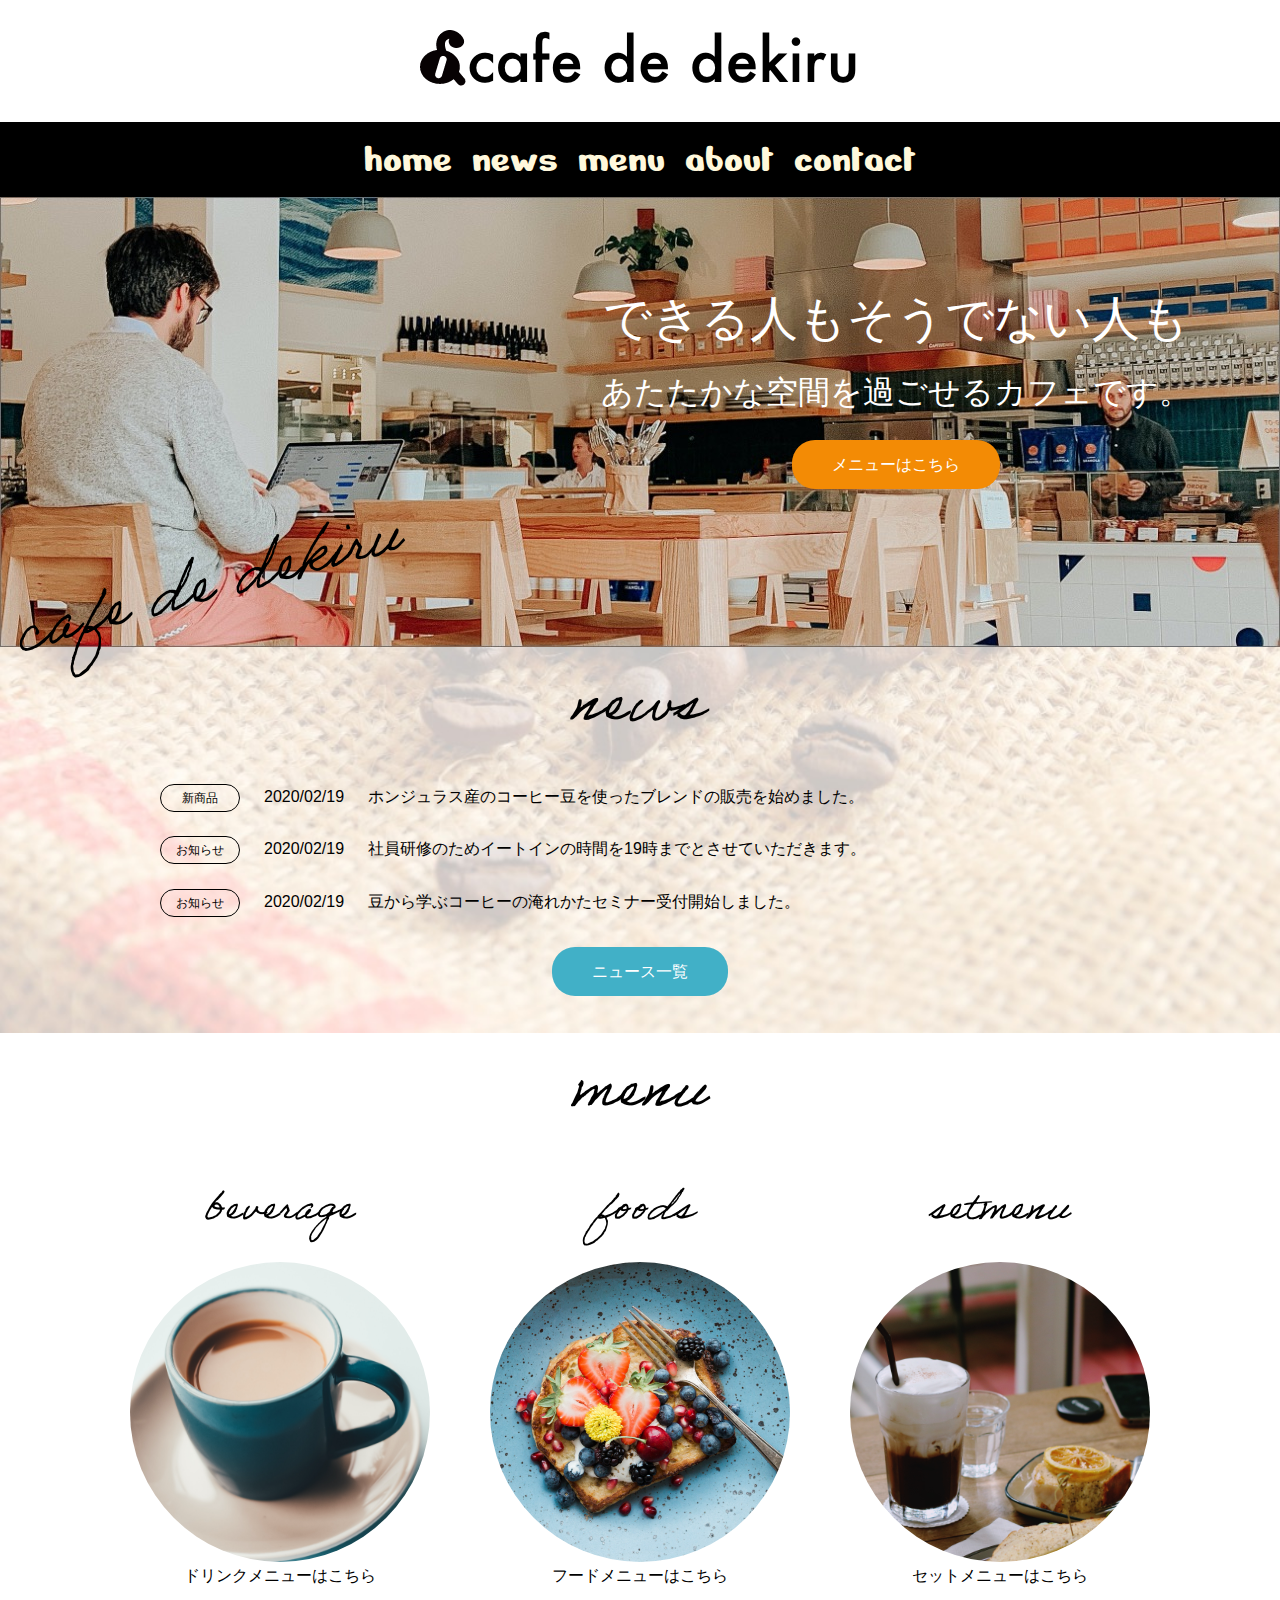
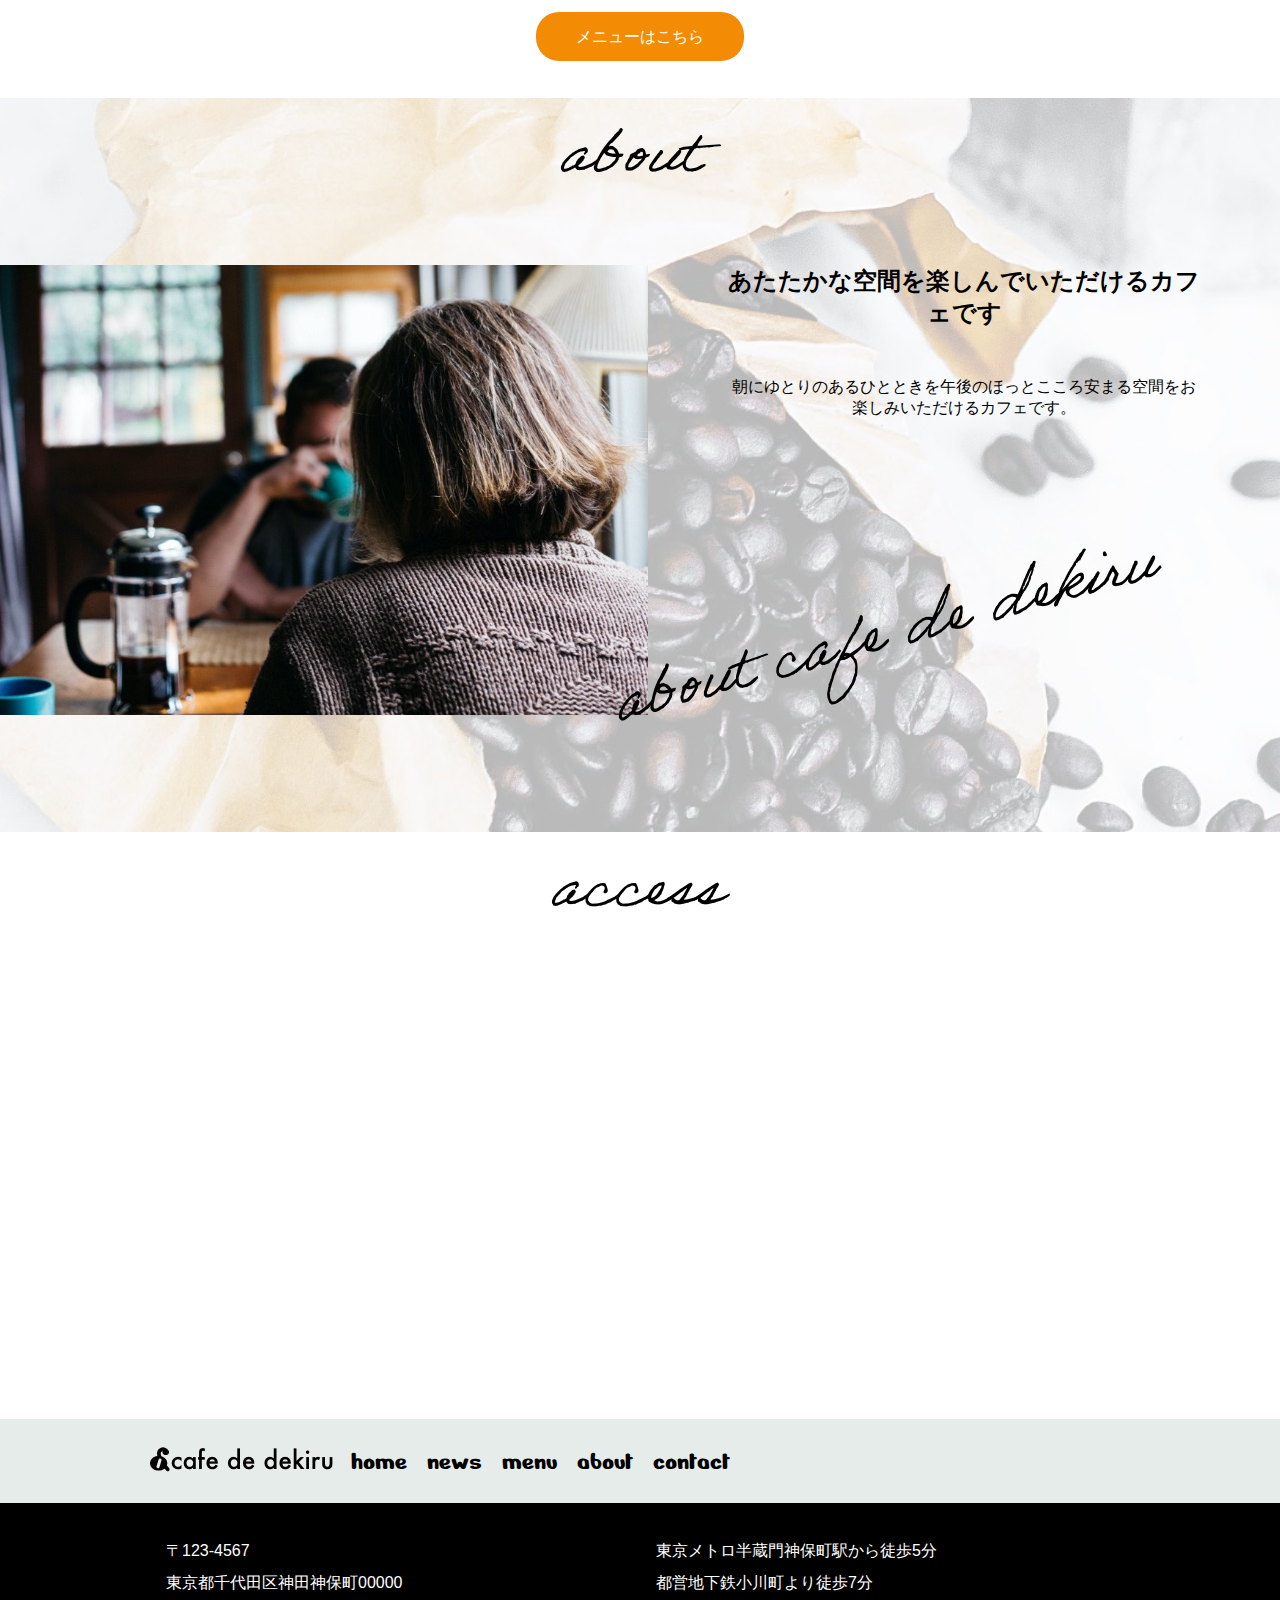
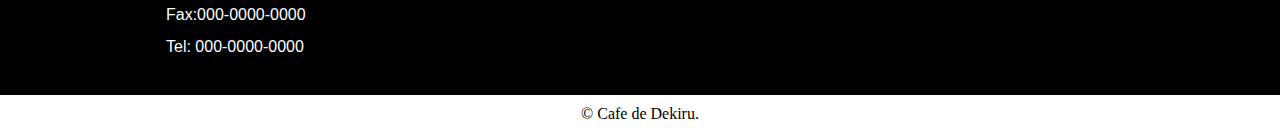
<file: index.html>
<!DOCTYPE html>
<html lang="en">
<head>
    <meta charset="UTF-8">
    <meta name="viewport" content="width=device-width, initial-scale=1.0">
    <link rel="preconnect" href="https://fonts.gstatic.com">
    <link href="https://fonts.googleapis.com/css2?family=Kosugi&family=Nerko+One&display=swap" rel="stylesheet">
    <link rel="stylesheet" href="./css/ress.css">
    <link rel="stylesheet" href="./css/style.css">
    <link rel="stylesheet" href="https://cdnjs.cloudflare.com/ajax/libs/font-awesome/5.15.1/css/all.min.css" integrity="sha512-+4zCK9k+qNFUR5X+cKL9EIR+ZOhtIloNl9GIKS57V1MyNsYpYcUrUeQc9vNfzsWfV28IaLL3i96P9sdNyeRssA==" crossorigin="anonymous" />
    <title>Cafe De dekiru</title>
</head>
<body>
    <header>
        <div class="head-logo">
            <p>
                <a href="./index.html"><img src="./images/logo.png" alt=""></a>
            </p>
        </div>
        <nav class="menubar-nav">
            <ul>
                <li><a href="./index.html">home</a></li>
                <li><a href="./news.html">news</a></li>
                <li><a href="./menu.html">menu</a></li>
                <li><a href="./about.html">about</a></li>
                <li><a href="./contact.html">contact</a></li>
            </ul>
        </nav>
        <!-- -----menuBar for Mobile------------------ -->
        <nav class="menubar-mobile">
            <a href="./index.html"><i style="color: cornsilk;" class="fas fa-home"></i></a> 
            <h1 style="color: cornsilk;">Wellcome</h1>
            <label for="btn-input" class="bar-btn"><i style="color: cornsilk;" class="fas fa-bars"></i></label>
            <input hidden type="checkbox" class="button-input" id="btn-input">
            <label for="btn-input" class="nav-overlay"></label>
            <ul class="clgt">
                <li><a href="./index.html">home</a></li>
                <li><a href="./news.html">news</a></li>
                <li><a href="./menu.html">menu</a></li>
                <li><a href="./about.html">about</a></li>
                <li><a href="./contact.html">contact</a></li>    
            </ul>
        </nav>
    </header>
    <main>
        <div class="top-key">
            <div class="top-key-wrapper">
                <div class="top-key-handwriting">
                    <h2> <img src="./images/top-key-store-name.png" alt=""> </h2>
                </div>
                <div class="top-key-text">
                    <h2>できる人もそうでない人も</h2>
                    <p>あたたかな空間を過ごせるカフェです。</p>
                    <a href="./menu.html" class="menu-button">メニューはこちら</a>
                </div>
            </div>
        </div>
        <section class="news">
            <h2> <img src="./images/news.png" alt=""> </h2>
            <dl>
                <dt>新商品</dt>
                <dd><span>2020/02/19</span>ホンジュラス産のコーヒー豆を使ったブレンドの販売を始めました。</dd>
                <dt>お知らせ</dt>
                <dd><span>2020/02/19</span>社員研修のためイートインの時間を19時までとさせていただきます。</dd>
                <dt>お知らせ</dt>
                <dd><span>2020/02/19</span>豆から学ぶコーヒーの淹れかたセミナー受付開始しました。</dd>
            </dl>
            <a href="./news.html">ニュース一覧</a>
        </section>
        <section class="menu">
            <h2> <img src="./images/menu.png" alt=""> </h2>
            <div class="menu-wrapper">
                <div class="menu-item">
                    <h3> <img src="./images/top-menu-beverage.png" alt=""> </h3>
                    <p> <img src="./images/top-fig01.png" alt=""> </p>
                    <p> <a href="./menu.html">ドリンクメニューはこちら</a> </p>
                </div>
                <div class="menu-item">
                    <h3> <img src="./images/top-menu-foods.png" alt=""> </h3>
                    <p> <img src="./images/top-fig02.png" alt=""> </p>
                    <p> <a href="./menu.html">フードメニューはこちら</a> </p>
                </div>
                <div class="menu-item">
                    <h3> <img src="./images/top-menu-setmenu.png" alt=""> </h3>
                    <p> <img src="./images/top-fig03.png" alt=""> </p>
                    <p> <a href="./menu.html">セットメニューはこちら</a> </p>
                </div>
            </div>
            <a class="menu-button" href="./menu.html">メニューはこちら</a>
        </section>
        <section class="about">
            <h2> <img src="./images/about.png" alt=""> </h2>
            <div class="about-wrapper">
                <div class="about-img"> <img src="./images/top-about-fig01.jpg" alt=""> </div>
                <div class="about-text">
                    <h3>あたたかな空間を楽しんでいただけるカフェです</h3>
                    <p>朝にゆとりのあるひとときを午後のほっとこころ安まる空間をお楽しみいただけるカフェです。</p>
                    <p> <img src="./images/about cafe de dekiru.png" alt=""> </p>
                </div>
            </div>
        </section>
        <section class="access">
            <h2> <img src="./images/access.png" alt=""> </h2>
            <iframe src="https://www.google.com/maps/embed?pb=!1m18!1m12!1m3!1d3240.2445859921004!2d139.76098894983073!3d35.6955983366961!2m3!1f0!2f0!3f0!3m2!1i1024!2i768!4f13.1!3m3!1m2!1s0x60188c1a9af62211%3A0xbf878afb99e3c712!2z6ae_5Y-w6Zu75a2Q5oOF5aCx77yG44OT44K444ON44K55bCC6ZaA5a2m5qCh!5e0!3m2!1sja!2sjp!4v1605685957938!5m2!1sja!2sjp" width="600" height="450" frameborder="0" style="border:0;" allowfullscreen="" aria-hidden="false" tabindex="0"></iframe>
        </section>
    </main>
    <footer>
        <div class="footer-navbar-wrapper">
            <div class="footer-navbar wrapper">
                <p> <img src="./images/footer-logo.png" alt=""> </p>
                <ul>
                    <li><a href="./index.html">home</a></li>
                    <li><a href="./news.html">news</a></li>
                    <li><a href="./menu.html">menu</a></li>
                    <li><a href="./about.html">about</a></li>
                    <li><a href="./contact.html">contact</a></li>
                </ul>
            </div>
        </div>
        <div class="footer-container-wrapper">
            <div class="footer-container wrapper">
                <div class="footer-info">
                    <p>
                        〒123-4567 <br>
                        東京都千代田区神田神保町00000<br>
                        Fax:000-0000-0000 <br>
                        Tel: 000-0000-0000
                    </p>
                </div>
                <div class="footer-info">
                    <p>
                        東京メトロ半蔵門神保町駅から徒歩5分 <br>
                        都営地下鉄小川町より徒歩7分
                    </p>
                    <ul class="icon">
                        <li><a target="blank" href="https://github.com/huytoan150593/Cafe-de-dekiru"><i class="fab fa-adversal fa-2x"></i></a></li>
                        <li><a target="blank" href="https://github.com/huytoan150593/Cafe-de-dekiru"><i class="fab fa-reddit-alien fa-2x"></i></a></li>
                        <li><a target="blank" href="https://www.facebook.com/"><i class="fab fa-twitter fa-2x"></i></a></li>
                        <li><a target="blank" href="https://twitter.com/"><i class="fab fa-facebook-f fa-2x"></i></a></li>
                    </ul>
                </div>
            </div>
        </div>
    </footer>
    <div class="wrapper copyright">
        <p>© Cafe de Dekiru.</p>
    </div>
</body>
</html>
</file>
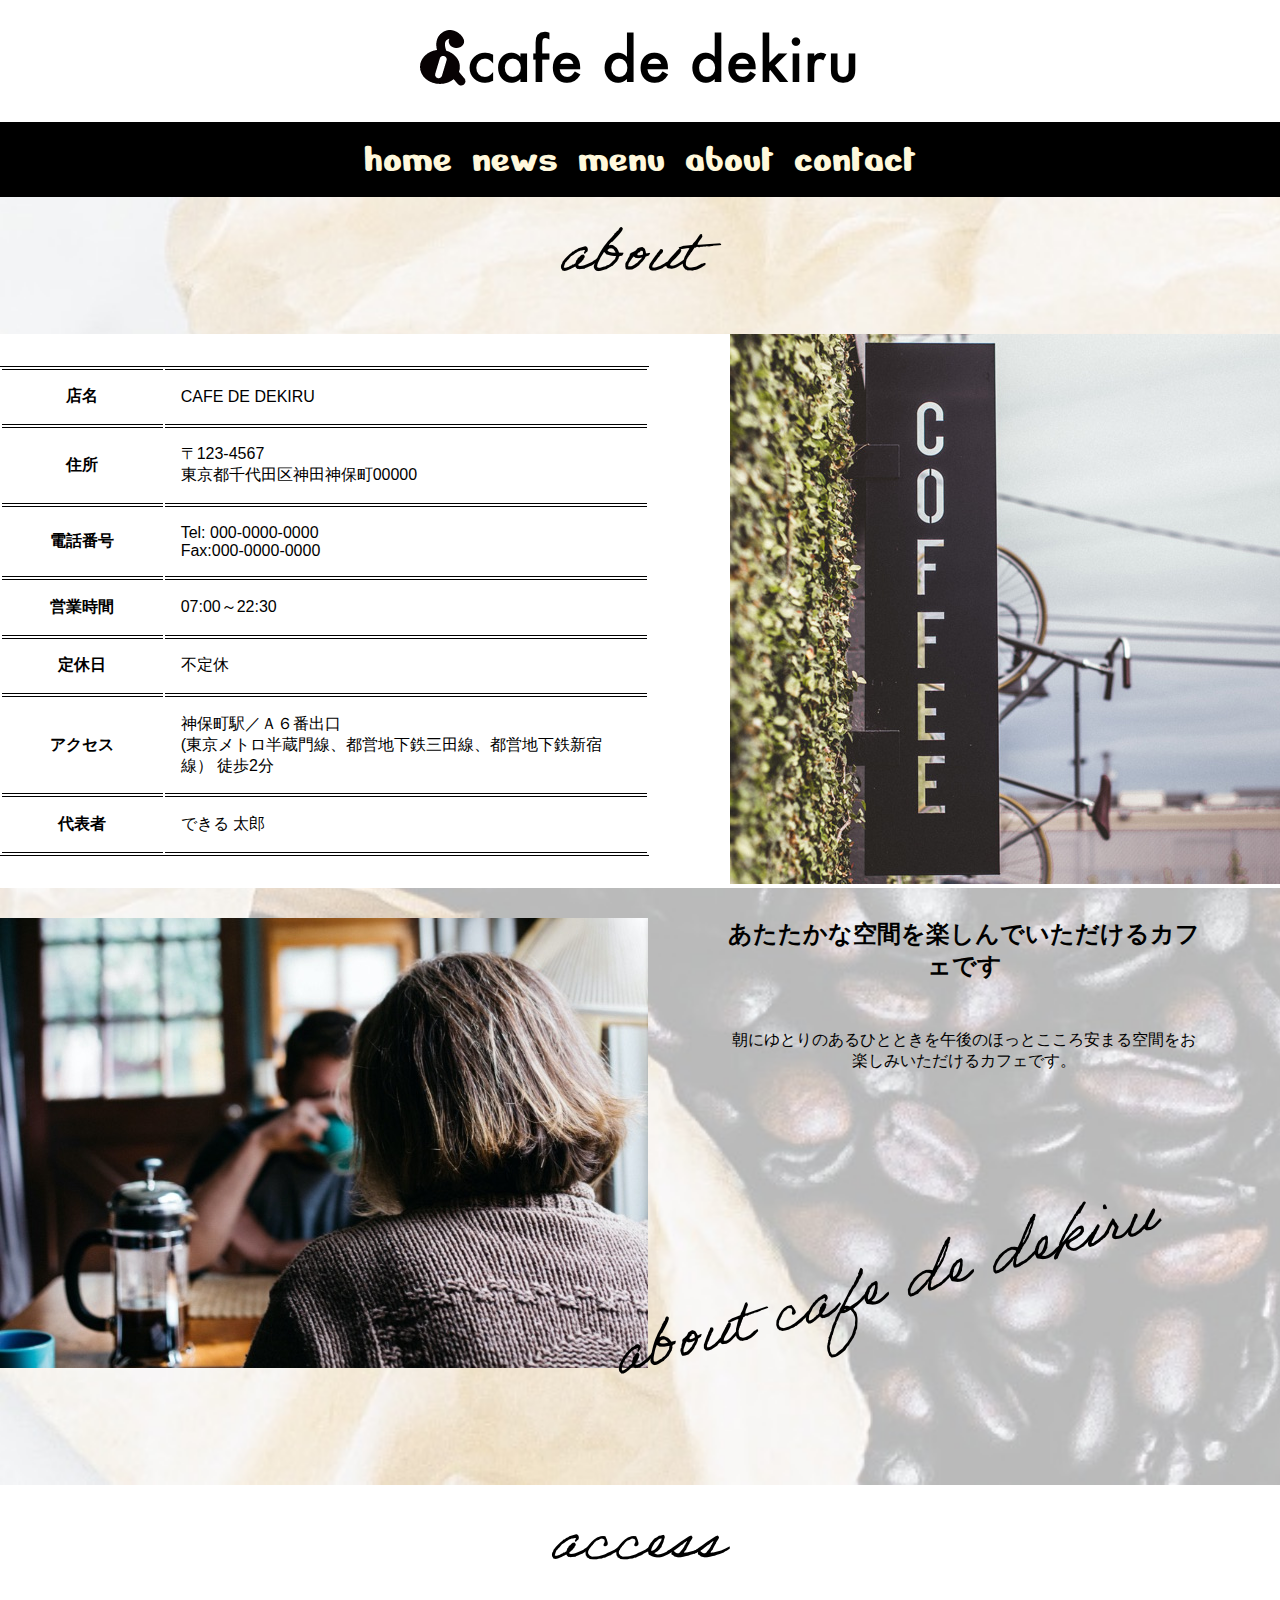
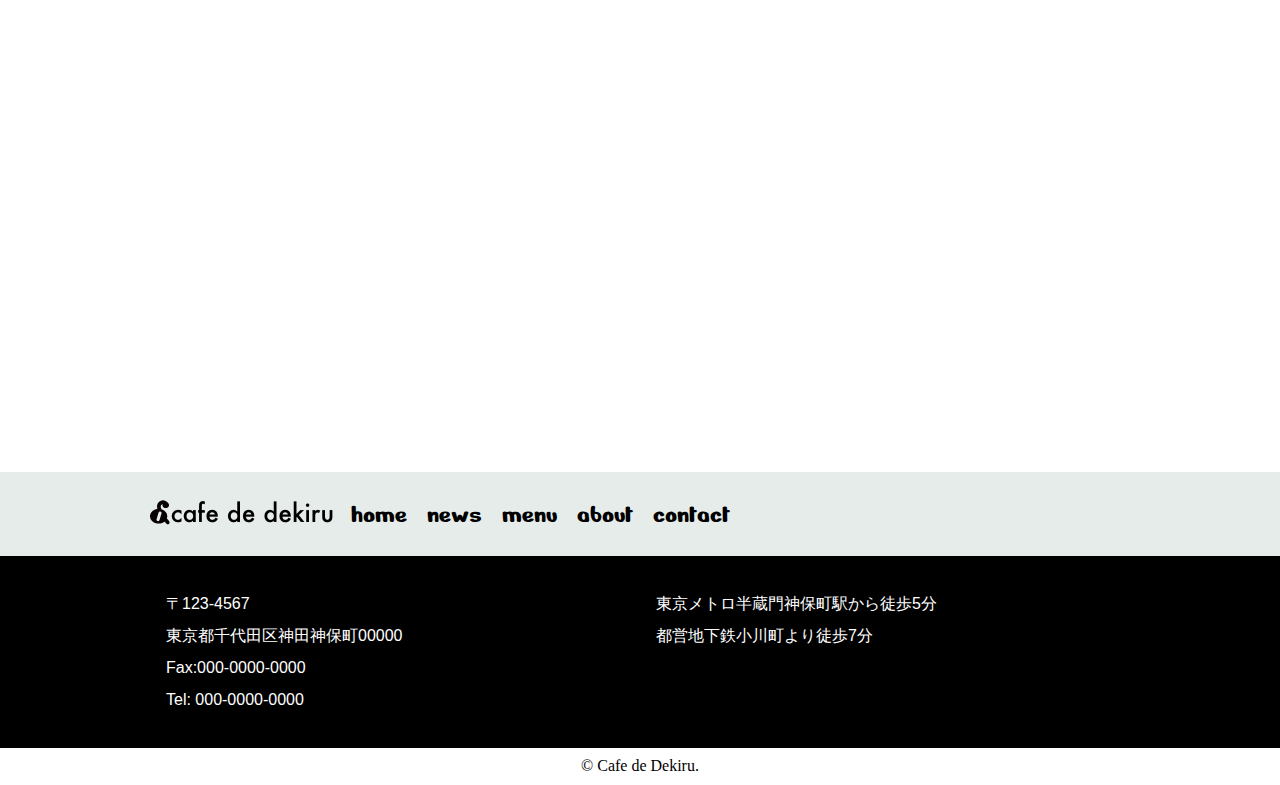
<file: about.html>
<!DOCTYPE html>
<html lang="en">
<head>
    <meta charset="UTF-8">
    <meta name="viewport" content="width=device-width, initial-scale=1.0">
    <link rel="preconnect" href="https://fonts.gstatic.com">
    <link href="https://fonts.googleapis.com/css2?family=Kosugi&family=Nerko+One&display=swap" rel="stylesheet">
    <link rel="stylesheet" href="./css/ress.css">
    <link rel="stylesheet" href="./css/style.css">
    <link rel="stylesheet" href="https://cdnjs.cloudflare.com/ajax/libs/font-awesome/5.15.1/css/all.min.css" integrity="sha512-+4zCK9k+qNFUR5X+cKL9EIR+ZOhtIloNl9GIKS57V1MyNsYpYcUrUeQc9vNfzsWfV28IaLL3i96P9sdNyeRssA==" crossorigin="anonymous" />
    <title>Cafe-de-about</title>
</head>
<body>
    <header>
        <div class="head-logo">
            <p>
                <a href="./index.html"><img src="./images/logo.png" alt=""></a>
            </p>
        </div>
        <nav class="menubar-nav">
            <ul>
                <li><a href="./index.html">home</a></li>
                <li><a href="./news.html">news</a></li>
                <li><a href="./menu.html">menu</a></li>
                <li><a href="./about.html">about</a></li>
                <li><a href="./contact.html">contact</a></li>
            </ul>
        </nav>
        <!-- -----menuBar for Mobile------------------ -->
        <nav class="menubar-mobile">
            <a href="./index.html"><i style="color: cornsilk;" class="fas fa-home"></i></a> 
            <h1 style="color: cornsilk;">Wellcome</h1>
            <label for="btn-input" class="bar-btn"><i style="color: cornsilk;" class="fas fa-bars"></i></label>
            <input hidden type="checkbox" class="button-input" id="btn-input">
            <label for="btn-input" class="nav-overlay"></label>
            <ul class="clgt">
                <li><a href="./index.html">home</a></li>
                <li><a href="./news.html">news</a></li>
                <li><a href="./menu.html">menu</a></li>
                <li><a href="./about.html">about</a></li>
                <li><a href="./contact.html">contact</a></li>    
            </ul>
        </nav>
    </header>
    <main>
        <section class="about">
            <h2> <img src="./images/about.png" alt=""> </h2>
            <div class="about-detail-wrapper">
                <table class="about-table">
                    <tbody>
                        <tr>
                            <th>店名</th>
                            <td>CAFE DE DEKIRU</td>
                        </tr>
                        <tr>
                            <th>住所</th>
                            <td>〒123-4567<br>東京都千代田区神田神保町00000</td>
                        </tr>
                        <tr>
                            <th>電話番号</th>
                            <td>Tel: 000-0000-0000<br>Fax:000-0000-0000</td>
                        </tr>
                        <tr>
                            <th>営業時間</th>
                            <td>07:00～22:30</td>
                        </tr>
                        <tr>
                            <th>定休日</th>
                            <td>不定休</td>
                        </tr>
                        <tr>
                            <th>アクセス</th>
                            <td>神保町駅／Ａ６番出口<br>(東京メトロ半蔵門線、都営地下鉄三田線、都営地下鉄新宿線） 徒歩2分</td>
                        </tr>
                        <tr>
                            <th>代表者</th>
                            <td>できる 太郎</td>
                        </tr>
                    </tbody>
                </table>
                <div class="about-img"> <img src="./images/about-fig.jpg" alt=""> </div>
            </div>
            <div class="about-wrapper">
                <div class="about-img"> <img src="./images/top-about-fig01.jpg" alt=""> </div>
                <div class="about-text">
                    <h3>あたたかな空間を楽しんでいただけるカフェです</h3>
                    <p>朝にゆとりのあるひとときを午後のほっとこころ安まる空間をお楽しみいただけるカフェです。</p>
                    <p> <img src="./images/about cafe de dekiru.png" alt=""> </p>
                </div>
            </div>
        </section>
        <section class="access">
            <h2> <img src="./images/access.png" alt=""> </h2>
            <iframe src="https://www.google.com/maps/embed?pb=!1m18!1m12!1m3!1d3240.2445859921004!2d139.76098894983073!3d35.6955983366961!2m3!1f0!2f0!3f0!3m2!1i1024!2i768!4f13.1!3m3!1m2!1s0x60188c1a9af62211%3A0xbf878afb99e3c712!2z6ae_5Y-w6Zu75a2Q5oOF5aCx77yG44OT44K444ON44K55bCC6ZaA5a2m5qCh!5e0!3m2!1sja!2sjp!4v1605685957938!5m2!1sja!2sjp" width="600" height="450" frameborder="0" style="border:0;" allowfullscreen="" aria-hidden="false" tabindex="0"></iframe>
        </section>
    </main>
    <footer>
        <div class="footer-navbar-wrapper">
            <div class="footer-navbar wrapper">
                <p> <img src="./images/footer-logo.png" alt=""> </p>
                <ul>
                    <li><a href="./index.html">home</a></li>
                    <li><a href="./news.html">news</a></li>
                    <li><a href="./menu.html">menu</a></li>
                    <li><a href="./about.html">about</a></li>
                    <li><a href="./contact.html">contact</a></li>
                </ul>
            </div>
        </div>
        <div class="footer-container-wrapper">
            <div class="footer-container wrapper">
                <div class="footer-info">
                    <p>
                        〒123-4567 <br>
                        東京都千代田区神田神保町00000<br>
                        Fax:000-0000-0000 <br>
                        Tel: 000-0000-0000
                    </p>
                </div>
                <div class="footer-info">
                    <p>
                        東京メトロ半蔵門神保町駅から徒歩5分 <br>
                        都営地下鉄小川町より徒歩7分
                    </p>
                    <ul class="icon">
                        <li><a target="blank" href="https://github.com/huytoan150593/Cafe-de-dekiru"><i class="fab fa-adversal fa-2x"></i></a></li>
                        <li><a target="blank" href="https://github.com/huytoan150593/Cafe-de-dekiru"><i class="fab fa-reddit-alien fa-2x"></i></a></li>
                        <li><a target="blank" href="https://www.facebook.com/"><i class="fab fa-twitter fa-2x"></i></a></li>
                        <li><a target="blank" href="https://twitter.com/"><i class="fab fa-facebook-f fa-2x"></i></a></li>
                    </ul>
                </div>
            </div>
        </div>
    </footer>
    <div class="wrapper copyright">
        <p>© Cafe de Dekiru.</p>
    </div>
</body>
</html>
</file>
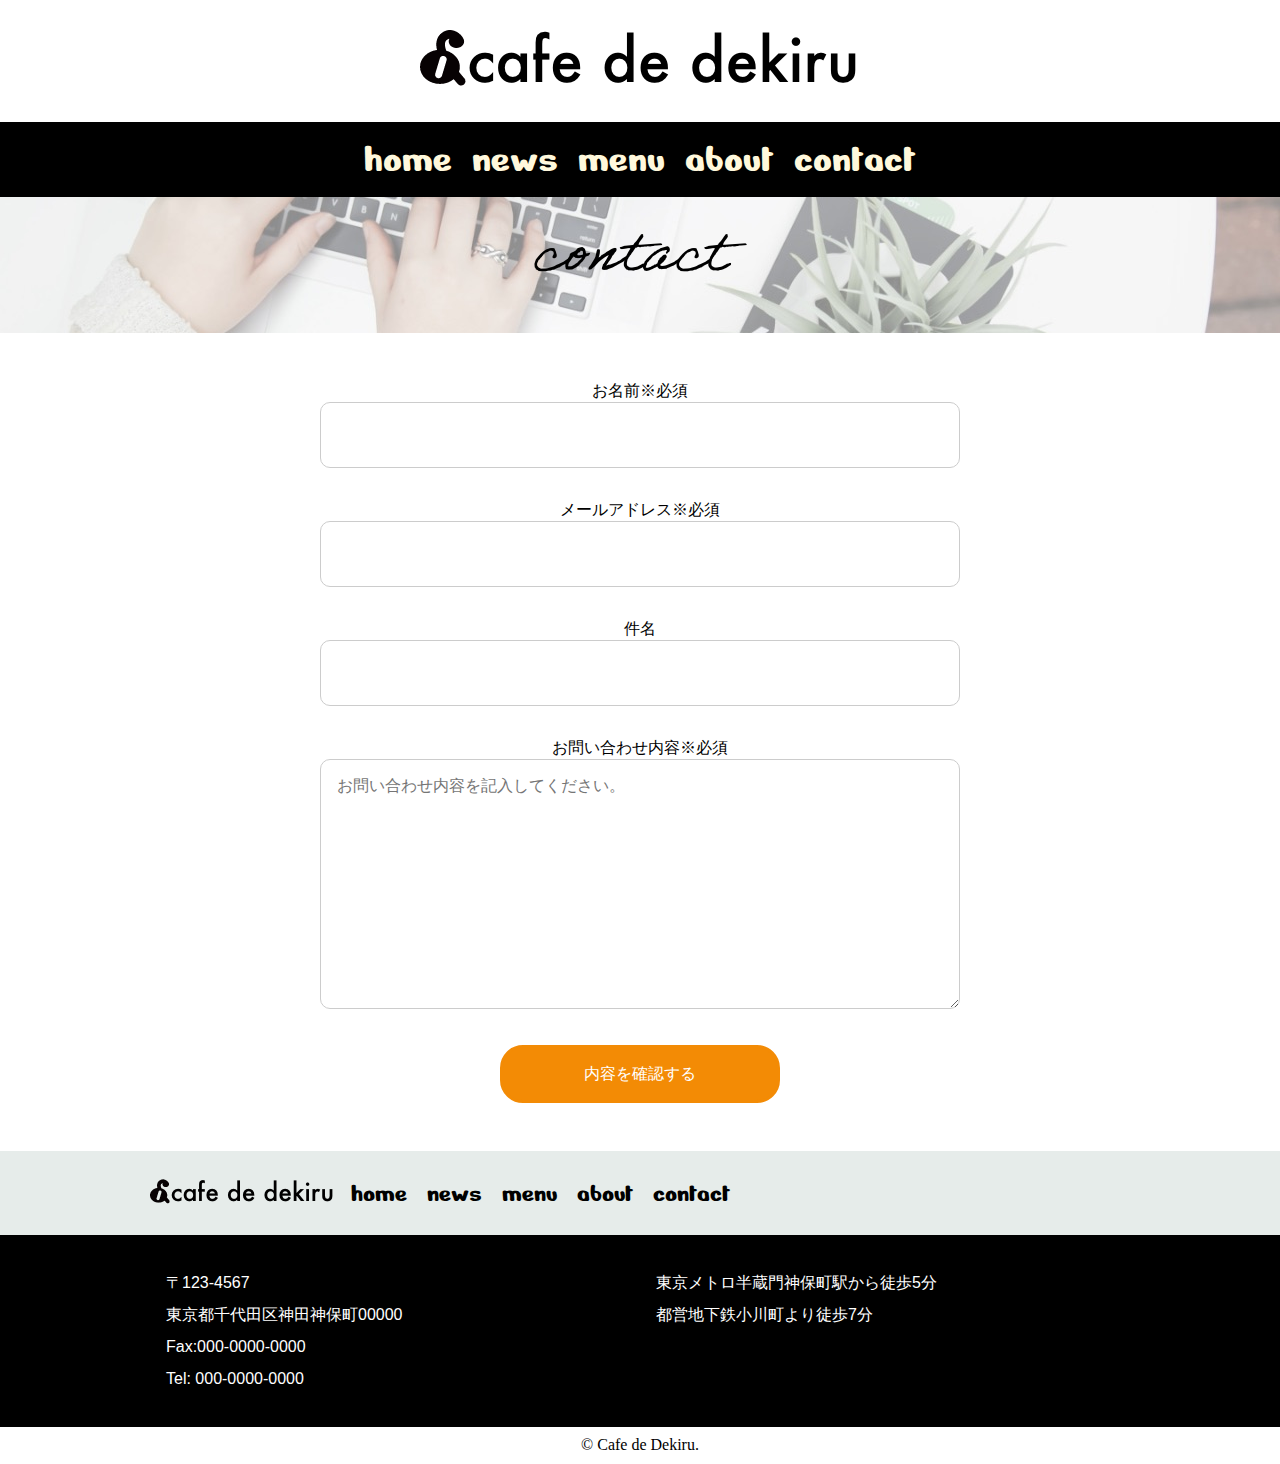
<file: contact.html>
<!DOCTYPE html>
<html lang="en">
<head>
    <meta charset="UTF-8">
    <meta name="viewport" content="width=device-width, initial-scale=1.0">
    <link rel="preconnect" href="https://fonts.gstatic.com">
    <link href="https://fonts.googleapis.com/css2?family=Kosugi&family=Nerko+One&display=swap" rel="stylesheet">
    <link rel="stylesheet" href="./css/ress.css">
    <link rel="stylesheet" href="./css/style.css">
    <link rel="stylesheet" href="https://cdnjs.cloudflare.com/ajax/libs/font-awesome/5.15.1/css/all.min.css" integrity="sha512-+4zCK9k+qNFUR5X+cKL9EIR+ZOhtIloNl9GIKS57V1MyNsYpYcUrUeQc9vNfzsWfV28IaLL3i96P9sdNyeRssA==" crossorigin="anonymous" />
    <title>Cafe-de-contact</title>
</head>
<body>
    <header>
        <div class="head-logo">
            <p>
                <a href="./index.html"><img src="./images/logo.png" alt=""></a>
            </p>
        </div>
        <nav class="menubar-nav">
            <ul>
                <li><a href="./index.html">home</a></li>
                <li><a href="./news.html">news</a></li>
                <li><a href="./menu.html">menu</a></li>
                <li><a href="./about.html">about</a></li>
                <li><a href="./contact.html">contact</a></li>
            </ul>
        </nav>
        <!-- -----menuBar for Mobile------------------ -->
        <nav class="menubar-mobile">
            <a href="./index.html"><i style="color: cornsilk;" class="fas fa-home"></i></a> 
            <h1 style="color: cornsilk;">Wellcome</h1>
            <label for="btn-input" class="bar-btn"><i style="color: cornsilk;" class="fas fa-bars"></i></label>
            <input hidden type="checkbox" class="button-input" id="btn-input">
            <label for="btn-input" class="nav-overlay"></label>
            <ul class="clgt">
                <li><a href="./index.html">home</a></li>
                <li><a href="./news.html">news</a></li>
                <li><a href="./menu.html">menu</a></li>
                <li><a href="./about.html">about</a></li>
                <li><a href="./contact.html">contact</a></li>    
            </ul>
        </nav>
    </header>
    <section class="contact-head">
        <h3> <img src="./images/contact.png" alt=""> </h3>
    </section>
    <div class="contact wrapper">
        <label for="name">お名前※必須</label>
        <input type="text">
        <label for="email">メールアドレス※必須</label>
        <input type="text">
        <label for="subject-title">件名</label>
        <input type="text">
        <label for="subject">お問い合わせ内容※必須</label>
        <textarea class="text-area" name="subject" id="" placeholder="お問い合わせ内容を記入してください。" cols="40" rows="12"></textarea>
        <input class="contact-button" type="button" value="内容を確認する">
    </div>
    <footer>
        <div class="footer-navbar-wrapper">
            <div class="footer-navbar wrapper">
                <p> <img src="./images/footer-logo.png" alt=""> </p>
                <ul>
                    <li><a href="./index.html">home</a></li>
                    <li><a href="./news.html">news</a></li>
                    <li><a href="./menu.html">menu</a></li>
                    <li><a href="./about.html">about</a></li>
                    <li><a href="./contact.html">contact</a></li>
                </ul>
            </div>
        </div>
        <div class="footer-container-wrapper">
            <div class="footer-container wrapper">
                <div class="footer-info">
                    <p>
                        〒123-4567 <br>
                        東京都千代田区神田神保町00000<br>
                        Fax:000-0000-0000 <br>
                        Tel: 000-0000-0000
                    </p>
                </div>
                <div class="footer-info">
                    <p>
                        東京メトロ半蔵門神保町駅から徒歩5分 <br>
                        都営地下鉄小川町より徒歩7分
                    </p>
                    <ul class="icon">
                        <li><a target="blank" href="https://github.com/huytoan150593/Cafe-de-dekiru"><i class="fab fa-adversal fa-2x"></i></a></li>
                        <li><a target="blank" href="https://github.com/huytoan150593/Cafe-de-dekiru"><i class="fab fa-reddit-alien fa-2x"></i></a></li>
                        <li><a target="blank" href="https://www.facebook.com/"><i class="fab fa-twitter fa-2x"></i></a></li>
                        <li><a target="blank" href="https://twitter.com/"><i class="fab fa-facebook-f fa-2x"></i></a></li>
                    </ul>
                </div>
            </div>
        </div>
    </footer>
    <div class="wrapper copyright">
        <p>© Cafe de Dekiru.</p>
    </div>
</body>
</html>
</file>
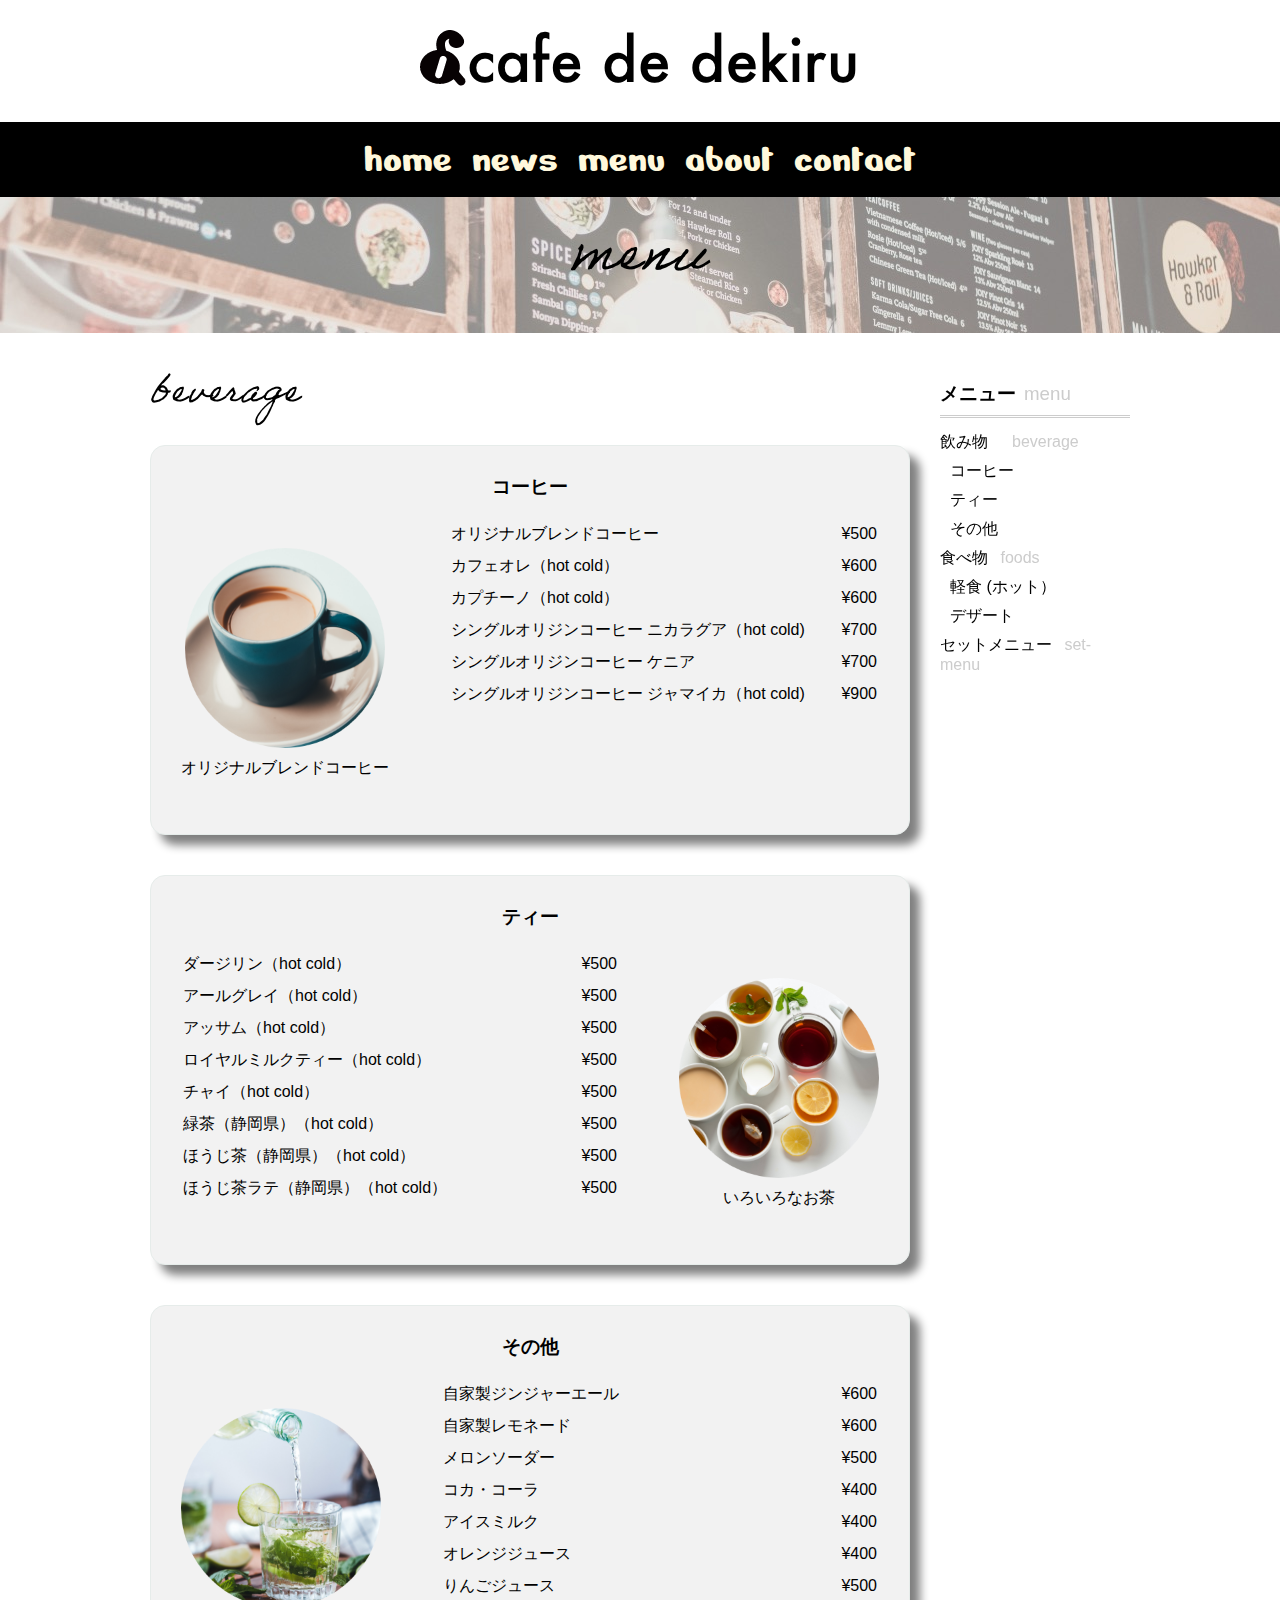
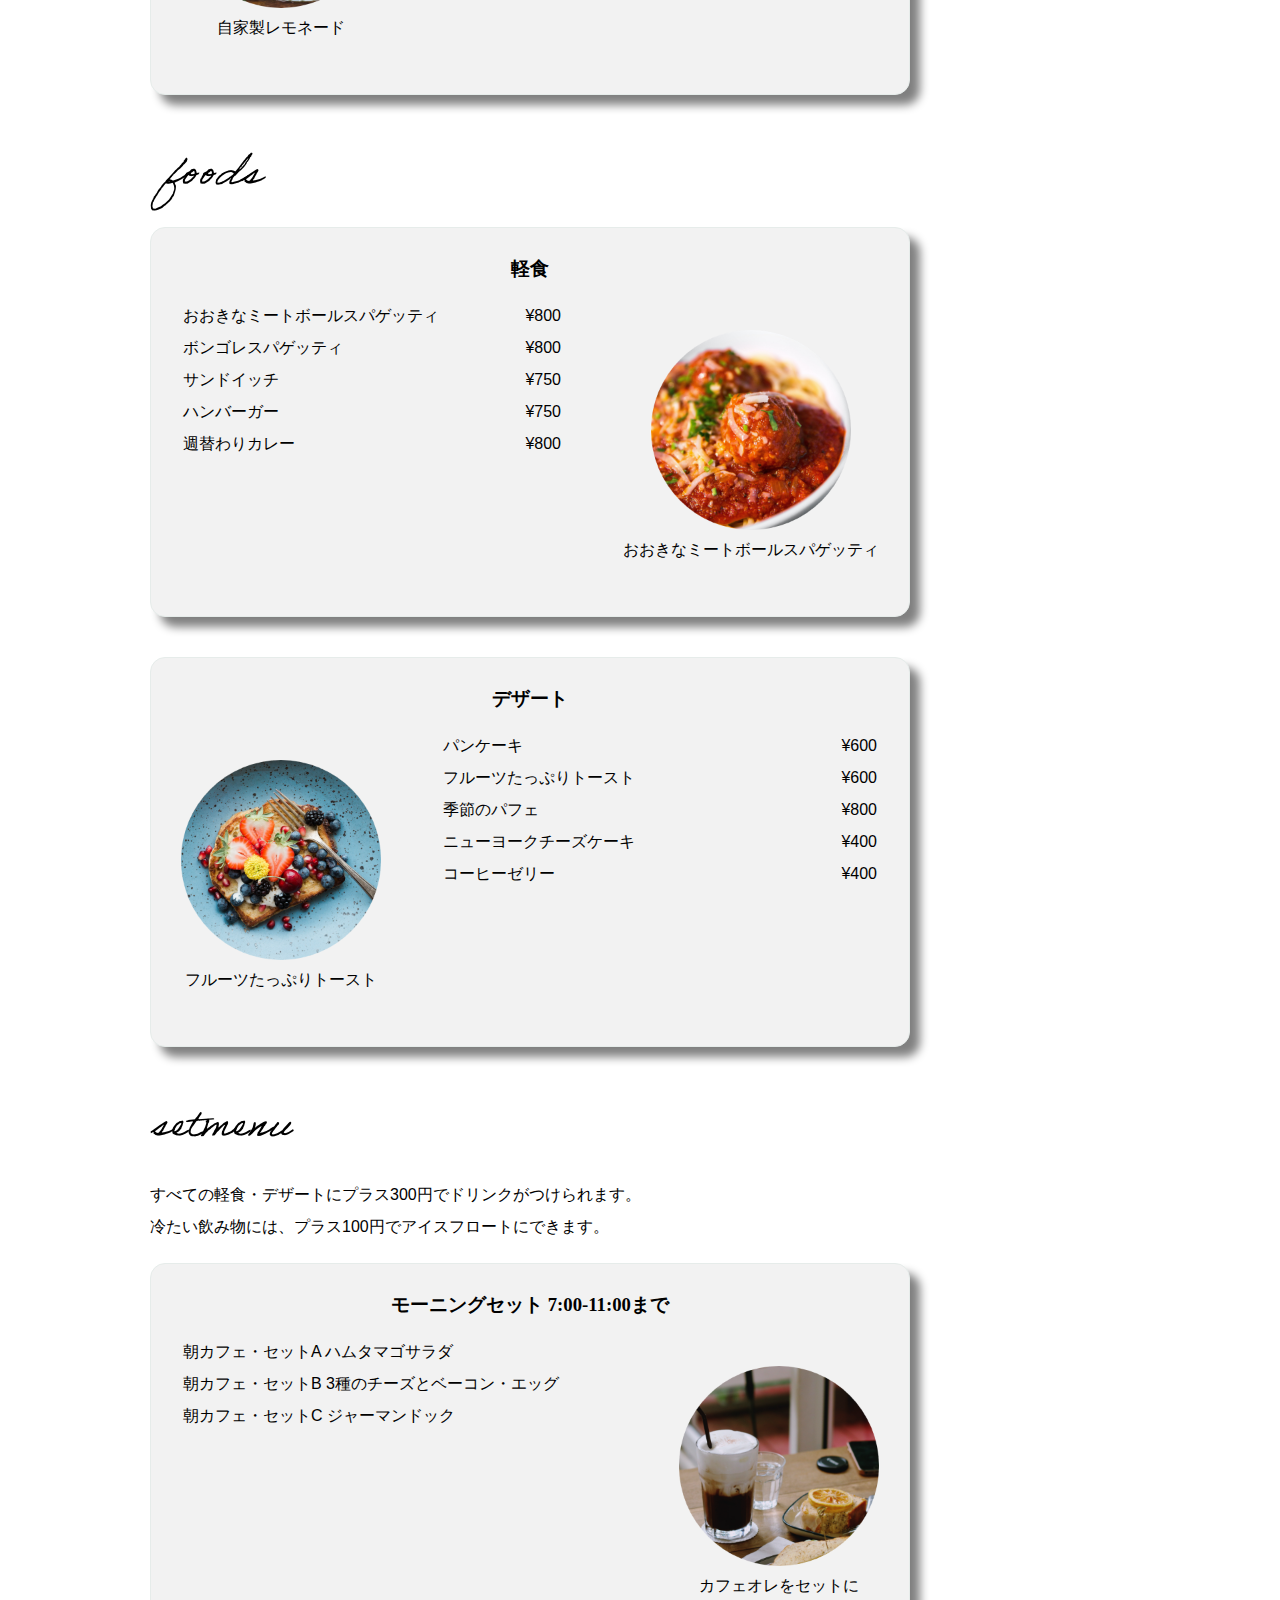
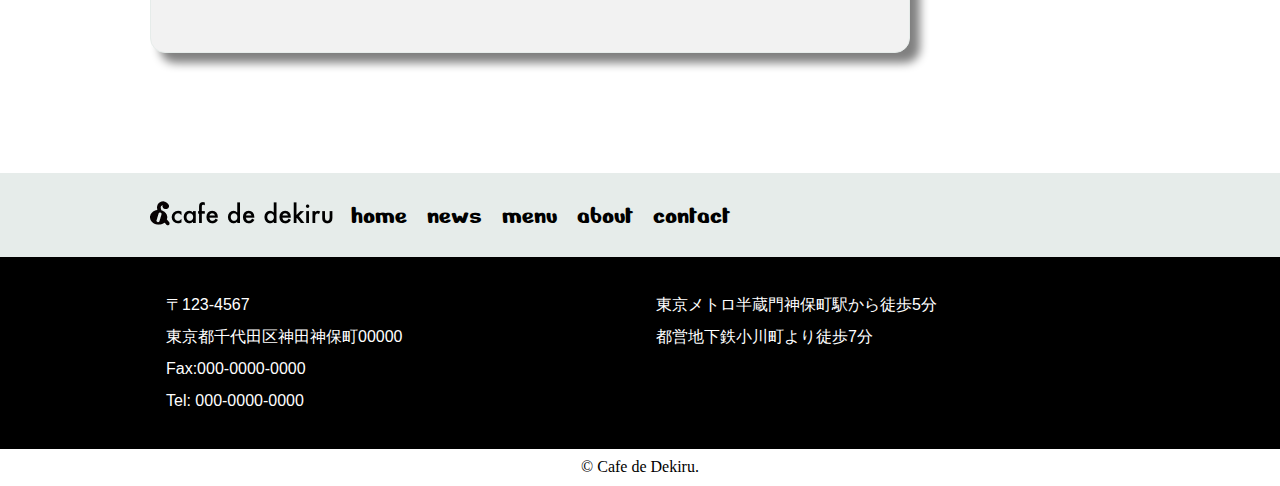
<file: menu.html>
<!DOCTYPE html>
<html lang="en">
<head>
    <meta charset="UTF-8">
    <meta name="viewport" content="width=device-width, initial-scale=1.0">
    <link rel="preconnect" href="https://fonts.gstatic.com">
    <link href="https://fonts.googleapis.com/css2?family=Kosugi&family=Nerko+One&display=swap" rel="stylesheet">
    <link rel="stylesheet" href="./css/ress.css">
    <link rel="stylesheet" href="./css/style.css">
    <link rel="stylesheet" href="https://cdnjs.cloudflare.com/ajax/libs/font-awesome/5.15.1/css/all.min.css" integrity="sha512-+4zCK9k+qNFUR5X+cKL9EIR+ZOhtIloNl9GIKS57V1MyNsYpYcUrUeQc9vNfzsWfV28IaLL3i96P9sdNyeRssA==" crossorigin="anonymous" />
    <title>Cafe-de-menu</title>
</head>
<body>
    <header>
        <div class="head-logo">
            <p>
                <a href="./index.html"><img src="./images/logo.png" alt=""></a>
            </p>
        </div>
        <nav class="menubar-nav">
            <ul>
                <li><a href="./index.html">home</a></li>
                <li><a href="./news.html">news</a></li>
                <li><a href="./menu.html">menu</a></li>
                <li><a href="./about.html">about</a></li>
                <li><a href="./contact.html">contact</a></li>
            </ul>
        </nav>
        <!-- -----menuBar for Mobile------------------ -->
        <nav class="menubar-mobile">
            <a href="./index.html"><i style="color: cornsilk;" class="fas fa-home"></i></a> 
            <h1 style="color: cornsilk;">Wellcome</h1>
            <label for="btn-input" class="bar-btn"><i style="color: cornsilk;" class="fas fa-bars"></i></label>
            <input hidden type="checkbox" class="button-input" id="btn-input">
            <label for="btn-input" class="nav-overlay"></label>
            <ul class="clgt">
                <li><a href="./index.html">home</a></li>
                <li><a href="./news.html">news</a></li>
                <li><a href="./menu.html">menu</a></li>
                <li><a href="./about.html">about</a></li>
                <li><a href="./contact.html">contact</a></li>    
            </ul>
        </nav>
    </header>
    <main>
        <div class="menu-header">
            <h3> <img src="./images/menu.png" alt=""> </h3>
        </div>
        <div class="main-menu-wrapper wrapper">
            <div class="main-menu">
                <h3 id="beverage" class="main-menu-title"> <img src="./images/top-menu-beverage.png" alt=""> </h3>
                <div class="main-menu-item">
                    <h3 id="coffee">コーヒー</h3>
                    <div class="menu-container">
                        <span class="menu-photo">
                            <img src="./images/top-fig01.png" alt="">
                            <p>オリジナルブレンドコーヒー</p>
                        </span>
                        <ul>
                            <li>オリジナルブレンドコーヒー<span>¥500</span></li>
                            <li>カフェオレ（hot cold）<span>¥600</span></li>
                            <li>カプチーノ（hot cold）<span>¥600</span></li>
                            <li>シングルオリジンコーヒー ニカラグア（hot cold)<span>¥700</span></li>
                            <li>シングルオリジンコーヒー ケニア<span>¥700</span></li>
                            <li>シングルオリジンコーヒー ジャマイカ（hot cold)<span>¥900</span></li>
                        </ul>
                    </div>
                </div>
                <div class="main-menu-item">
                    <h3 id="tea">ティー</h3>
                    <div class="menu-container reverse">
                        <span class="menu-photo">
                            <img src="./images/menu-drink-tea.png" alt="">
                            <p>いろいろなお茶</p>
                        </span>
                        <ul>
                            <li>ダージリン（hot cold）<span>¥500</span></li>
                            <li>アールグレイ（hot cold）<span>¥500</span></li>
                            <li>アッサム（hot cold）<span>¥500</span></li>
                            <li>ロイヤルミルクティー（hot cold）<span>¥500</span></li>
                            <li>チャイ（hot cold）<span>¥500</span></li>
                            <li>緑茶（静岡県）（hot cold）<span>¥500</span></li>
                            <li>ほうじ茶（静岡県）（hot cold）<span>¥500</span></li>
                            <li>ほうじ茶ラテ（静岡県）（hot cold）<span>¥500</span></li>
                        </ul>
                    </div>
                </div>
                <div class="main-menu-item">
                    <h3 id="other">その他</h3>
                    <div class="menu-container">
                        <span class="menu-photo">
                            <img src="./images/menu-drink-other.png" alt="">
                            <p>自家製レモネード</p>
                        </span>
                        <ul>
                            <li>自家製ジンジャーエール<span>¥600</span> </li>
                            <li>自家製レモネード <span>¥600</span> </li>
                            <li>メロンソーダー <span>¥500</span> </li>
                            <li>コカ・コーラ <span>¥400</span> </li>
                            <li>アイスミルク <span>¥400</span> </li>
                            <li>オレンジジュース <span>¥400</span> </li>
                            <li>りんごジュース <span>¥500</span> </li>
                        </ul>
                    </div>
                </div>
                <h3 id="foods" class="main-menu-title"><img src="./images/top-menu-foods.png" alt=""></h3>
                <div class="main-menu-item">
                    <h3 id="light-foods">軽食</h3>
                    <div class="menu-container reverse">
                        <span class="menu-photo">
                            <img src="./images/menu-food.png" alt="">
                            <p>おおきなミートボールスパゲッティ</p>
                        </span>
                        <ul>
                            <li>おおきなミートボールスパゲッティ<span>¥800</span></li>
                            <li>ボンゴレスパゲッティ<span>¥800</span></li>
                            <li>サンドイッチ<span>¥750</span></li>
                            <li>ハンバーガー<span>¥750</span></li>
                            <li>週替わりカレー<span>¥800</span></li>
                        </ul>
                    </div>
                </div>
                <div class="main-menu-item">
                    <h3 id="dessert">デザート</h3>
                    <div class="menu-container">
                        <span class="menu-photo">
                            <img src="./images/top-fig02.png" alt="">
                            <p>フルーツたっぷりトースト</p>
                        </span>
                        <ul>
                            <li>パンケーキ<span>¥600</span></li>
                            <li>フルーツたっぷりトースト<span>¥600</span></li>
                            <li>季節のパフェ<span>¥800</span></li>
                            <li>ニューヨークチーズケーキ<span>¥400</span></li>
                            <li>コーヒーゼリー<span>¥400</span></li>
                        </ul>
                    </div>
                </div>
                <h3 class="main-menu-tilte">
                    <img src="./images/top-menu-setmenu.png" alt="">
                </h3>
                <p>すべての軽食・デザートにプラス300円でドリンクがつけられます。<br>
                    冷たい飲み物には、プラス100円でアイスフロートにできます。</p>
                <div class="main-menu-item">
                    <h3 id="morning-set">モーニングセット 7:00-11:00まで</h3>
                    <div class="menu-container reverse">
                        <span class="menu-photo">
                            <img src="./images/top-fig03.png" alt="">
                            <p>カフェオレをセットに</p>
                        </span>
                        <ul>
                            <li>朝カフェ・セットA ハムタマゴサラダ</li>
                            <li>朝カフェ・セットB 3種のチーズとベーコン・エッグ</li>
                            <li>朝カフェ・セットC ジャーマンドック</li>
                        </ul>
                    </div>
                </div>
            </div>
            <div class="aside-menu">
                <h3>メニュー<span>menu</span></h3>
                <ul>
                    <li> <a href="#beverage">飲み物</a>　<span>beverage</span> </li>
                    <li> <a href="#coffee" class="special">コーヒー</a> </li>
                    <li> <a href="#tea" class="special">ティー</a> </li>
                    <li> <a href="#other" class="special">その他</a> </li>
                    <li> <a href="#foods">食べ物</a> <span>foods</span> </li>
                    <li> <a href="#light-foods" class="special">軽食 (ホット）</a> </li>
                    <li> <a href="#dessert" class="special">デザート</a> </li>
                    <li> <a href="#morning-set">セットメニュー</a> <span>set-menu</span> </li>
                </ul>
            </div>
        </div>
    </main>
    <footer>
        <div class="footer-navbar-wrapper">
            <div class="footer-navbar wrapper">
                <p> <img src="./images/footer-logo.png" alt=""> </p>
                <ul>
                    <li><a href="./index.html">home</a></li>
                    <li><a href="./news.html">news</a></li>
                    <li><a href="./menu.html">menu</a></li>
                    <li><a href="./about.html">about</a></li>
                    <li><a href="./contact.html">contact</a></li>
                </ul>
            </div>
        </div>
        <div class="footer-container-wrapper">
            <div class="footer-container wrapper">
                <div class="footer-info">
                    <p>
                        〒123-4567 <br>
                        東京都千代田区神田神保町00000<br>
                        Fax:000-0000-0000 <br>
                        Tel: 000-0000-0000
                    </p>
                </div>
                <div class="footer-info">
                    <p>
                        東京メトロ半蔵門神保町駅から徒歩5分 <br>
                        都営地下鉄小川町より徒歩7分
                    </p>
                    <ul class="icon">
                        <li><a target="blank" href="https://github.com/huytoan150593/Cafe-de-dekiru"><i class="fab fa-adversal fa-2x"></i></a></li>
                        <li><a target="blank" href="https://github.com/huytoan150593/Cafe-de-dekiru"><i class="fab fa-reddit-alien fa-2x"></i></a></li>
                        <li><a target="blank" href="https://www.facebook.com/"><i class="fab fa-twitter fa-2x"></i></a></li>
                        <li><a target="blank" href="https://twitter.com/"><i class="fab fa-facebook-f fa-2x"></i></a></li>
                    </ul>
                </div>
            </div>
        </div>
    </footer>
    <div class="wrapper copyright">
        <p>© Cafe de Dekiru.</p>
    </div>
</body>
</html>
</file>
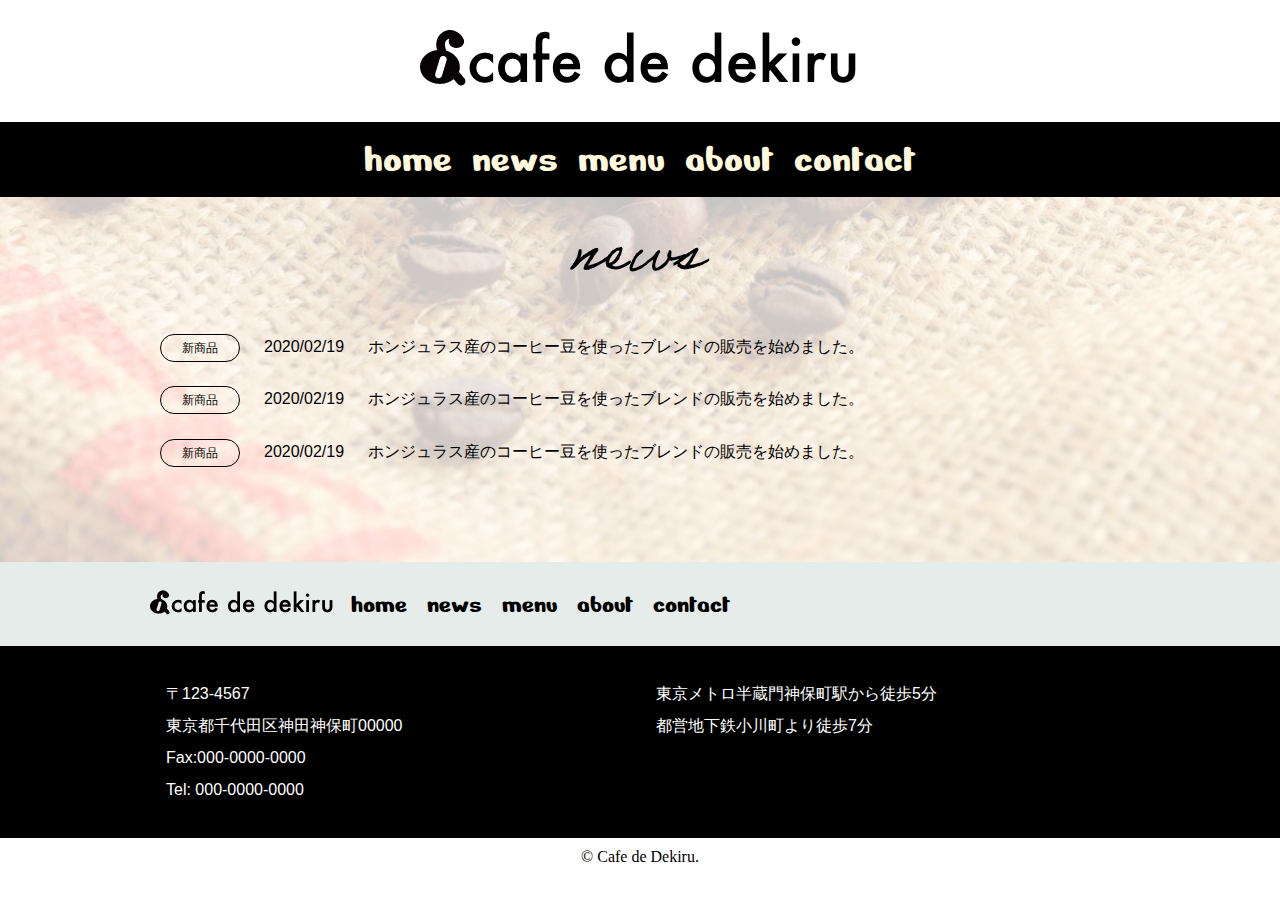
<file: news.html>
<!DOCTYPE html>
<html lang="en">
<head>
    <meta charset="UTF-8">
    <meta name="viewport" content="width=device-width, initial-scale=1.0">
    <link rel="preconnect" href="https://fonts.gstatic.com">
    <link href="https://fonts.googleapis.com/css2?family=Kosugi&family=Nerko+One&display=swap" rel="stylesheet">
    <link rel="stylesheet" href="./css/ress.css">
    <link rel="stylesheet" href="./css/style.css">
    <link rel="stylesheet" href="https://cdnjs.cloudflare.com/ajax/libs/font-awesome/5.15.1/css/all.min.css" integrity="sha512-+4zCK9k+qNFUR5X+cKL9EIR+ZOhtIloNl9GIKS57V1MyNsYpYcUrUeQc9vNfzsWfV28IaLL3i96P9sdNyeRssA==" crossorigin="anonymous" />
    <script src="./js/main.js"></script>
    <title>Cafe-de-news</title>
</head>
<body>
    <header>
        <div class="head-logo">
            <p>
                <a href="./index.html"><img src="./images/logo.png" alt=""></a>
            </p>
        </div>
        <nav class="menubar-nav">
            <ul>
                <li><a href="./index.html">home</a></li>
                <li><a href="./news.html">news</a></li>
                <li><a href="./menu.html">menu</a></li>
                <li><a href="./about.html">about</a></li>
                <li><a href="./contact.html">contact</a></li>
            </ul>
        </nav>
        <!-- -----menuBar for Mobile------------------ -->
        <nav class="menubar-mobile">
            <a href="./index.html"><i style="color: cornsilk;" class="fas fa-home"></i></a> 
            <div class="clock">
                <span class="hours"></span>
                <span class="minutes"></span>
                <span class="seconds"></span>
            </div>
            <label for="btn-input" class="bar-btn"><i style="color: cornsilk;" class="fas fa-bars"></i></label>
            <input hidden type="checkbox" class="button-input" id="btn-input">
            <label for="btn-input" class="nav-overlay"></label>
            <ul class="clgt">
                <li><a href="./index.html">home</a></li>
                <li><a href="./news.html">news</a></li>
                <li><a href="./menu.html">menu</a></li>
                <li><a href="./about.html">about</a></li>
                <li><a href="./contact.html">contact</a></li>    
            </ul>
        </nav>
    </header>
    <main>
        <section class="news">
            <h2> <img src="./images/news.png" alt=""> </h2>
            <dl>
                <dt>新商品</dt>
                <dd><span>2020/02/19</span>ホンジュラス産のコーヒー豆を使ったブレンドの販売を始めました。</dd>
                <dt>新商品</dt>
                <dd><span>2020/02/19</span>ホンジュラス産のコーヒー豆を使ったブレンドの販売を始めました。</dd>
                <dt>新商品</dt>
                <dd><span>2020/02/19</span>ホンジュラス産のコーヒー豆を使ったブレンドの販売を始めました。</dd>
            </dl>
        </section>
    </main>
    <footer>
        <div class="footer-navbar-wrapper">
            <div class="footer-navbar wrapper">
                <p> <img src="./images/footer-logo.png" alt=""> </p>
                <ul>
                    <li><a href="./index.html">home</a></li>
                    <li><a href="./news.html">news</a></li>
                    <li><a href="./menu.html">menu</a></li>
                    <li><a href="./about.html">about</a></li>
                    <li><a href="./contact.html">contact</a></li>
                </ul>
            </div>
        </div>
        <div class="footer-container-wrapper">
            <div class="footer-container wrapper">
                <div class="footer-info">
                    <p>
                        〒123-4567 <br>
                        東京都千代田区神田神保町00000<br>
                        Fax:000-0000-0000 <br>
                        Tel: 000-0000-0000
                    </p>
                </div>
                <div class="footer-info">
                    <p>
                        東京メトロ半蔵門神保町駅から徒歩5分 <br>
                        都営地下鉄小川町より徒歩7分
                    </p>
                    <ul class="icon">
                        <li><a target="blank" href="https://github.com/huytoan150593/Cafe-de-dekiru"><i class="fab fa-adversal fa-2x"></i></a></li>
                        <li><a target="blank" href="https://github.com/huytoan150593/Cafe-de-dekiru"><i class="fab fa-reddit-alien fa-2x"></i></a></li>
                        <li><a target="blank" href="https://www.facebook.com/"><i class="fab fa-twitter fa-2x"></i></a></li>
                        <li><a target="blank" href="https://twitter.com/"><i class="fab fa-facebook-f fa-2x"></i></a></li>
                    </ul>
                </div>
            </div>
        </div>
    </footer>
    <div class="wrapper copyright">
        <p>© Cafe de Dekiru.</p>
    </div>
</body>
</html>
</file>
<file: css/ress.css>
/*!
 * ress.css • v2.0.4
 * MIT License
 * github.com/filipelinhares/ress
 */

/* # =================================================================
   # Global selectors
   # ================================================================= */

html {
  box-sizing: border-box;
  -webkit-text-size-adjust: 100%; /* Prevent adjustments of font size after orientation changes in iOS */
  word-break: normal;
  -moz-tab-size: 4;
  tab-size: 4;
}

*,
::before,
::after {
  background-repeat: no-repeat; /* Set `background-repeat: no-repeat` to all elements and pseudo elements */
  box-sizing: inherit;
}

::before,
::after {
  text-decoration: inherit; /* Inherit text-decoration and vertical align to ::before and ::after pseudo elements */
  vertical-align: inherit;
}

* {
  padding: 0; /* Reset `padding` and `margin` of all elements */
  margin: 0;
}

/* # =================================================================
   # General elements
   # ================================================================= */

hr {
  overflow: visible; /* Show the overflow in Edge and IE */
  height: 0; /* Add the correct box sizing in Firefox */
}

details,
main {
  display: block; /* Render the `main` element consistently in IE. */
}

summary {
  display: list-item; /* Add the correct display in all browsers */
}

small {
  font-size: 80%; /* Set font-size to 80% in `small` elements */
}

[hidden] {
  display: none; /* Add the correct display in IE */
}

abbr[title] {
  border-bottom: none; /* Remove the bottom border in Chrome 57 */
  /* Add the correct text decoration in Chrome, Edge, IE, Opera, and Safari */
  text-decoration: underline;
  text-decoration: underline dotted;
}

a {
  background-color: transparent; /* Remove the gray background on active links in IE 10 */
}

a:active,
a:hover {
  outline-width: 0; /* Remove the outline when hovering in all browsers */
}

code,
kbd,
pre,
samp {
  font-family: monospace, monospace; /* Specify the font family of code elements */
}

pre {
  font-size: 1em; /* Correct the odd `em` font sizing in all browsers */
}

b,
strong {
  font-weight: bolder; /* Add the correct font weight in Chrome, Edge, and Safari */
}

/* https://gist.github.com/unruthless/413930 */
sub,
sup {
  font-size: 75%;
  line-height: 0;
  position: relative;
  vertical-align: baseline;
}

sub {
  bottom: -0.25em;
}

sup {
  top: -0.5em;
}

/* # =================================================================
   # Forms
   # ================================================================= */

input {
  border-radius: 0;
}

/* Replace pointer cursor in disabled elements */
[disabled] {
  cursor: default;
}

[type="number"]::-webkit-inner-spin-button,
[type="number"]::-webkit-outer-spin-button {
  height: auto; /* Correct the cursor style of increment and decrement buttons in Chrome */
}

[type="search"] {
  -webkit-appearance: textfield; /* Correct the odd appearance in Chrome and Safari */
  outline-offset: -2px; /* Correct the outline style in Safari */
}

[type="search"]::-webkit-search-decoration {
  -webkit-appearance: none; /* Remove the inner padding in Chrome and Safari on macOS */
}

textarea {
  overflow: auto; /* Internet Explorer 11+ */
  resize: vertical; /* Specify textarea resizability */
}

button,
input,
optgroup,
select,
textarea {
  font: inherit; /* Specify font inheritance of form elements */
}

optgroup {
  font-weight: bold; /* Restore the font weight unset by the previous rule */
}

button {
  overflow: visible; /* Address `overflow` set to `hidden` in IE 8/9/10/11 */
}

button,
select {
  text-transform: none; /* Firefox 40+, Internet Explorer 11- */
}

/* Apply cursor pointer to button elements */
button,
[type="button"],
[type="reset"],
[type="submit"],
[role="button"] {
  cursor: pointer;
  color: inherit;
}

/* Remove inner padding and border in Firefox 4+ */
button::-moz-focus-inner,
[type="button"]::-moz-focus-inner,
[type="reset"]::-moz-focus-inner,
[type="submit"]::-moz-focus-inner {
  border-style: none;
  padding: 0;
}

/* Replace focus style removed in the border reset above */
button:-moz-focusring,
[type="button"]::-moz-focus-inner,
[type="reset"]::-moz-focus-inner,
[type="submit"]::-moz-focus-inner {
  outline: 1px dotted ButtonText;
}

button,
html [type="button"], /* Prevent a WebKit bug where (2) destroys native `audio` and `video`controls in Android 4 */
[type="reset"],
[type="submit"] {
  -webkit-appearance: button; /* Correct the inability to style clickable types in iOS */
}

/* Remove the default button styling in all browsers */
button,
input,
select,
textarea {
  background-color: transparent;
  border-style: none;
}

/* Style select like a standard input */
select {
  -moz-appearance: none; /* Firefox 36+ */
  -webkit-appearance: none; /* Chrome 41+ */
}

select::-ms-expand {
  display: none; /* Internet Explorer 11+ */
}

select::-ms-value {
  color: currentColor; /* Internet Explorer 11+ */
}

legend {
  border: 0; /* Correct `color` not being inherited in IE 8/9/10/11 */
  color: inherit; /* Correct the color inheritance from `fieldset` elements in IE */
  display: table; /* Correct the text wrapping in Edge and IE */
  max-width: 100%; /* Correct the text wrapping in Edge and IE */
  white-space: normal; /* Correct the text wrapping in Edge and IE */
  max-width: 100%; /* Correct the text wrapping in Edge 18- and IE */
}

::-webkit-file-upload-button {
  /* Correct the inability to style clickable types in iOS and Safari */
  -webkit-appearance: button;
  color: inherit;
  font: inherit; /* Change font properties to `inherit` in Chrome and Safari */
}

/* # =================================================================
   # Specify media element style
   # ================================================================= */

img {
  border-style: none; /* Remove border when inside `a` element in IE 8/9/10 */
}

/* Add the correct vertical alignment in Chrome, Firefox, and Opera */
progress {
  vertical-align: baseline;
}

svg:not([fill]) {
  fill: currentColor;
}

/* # =================================================================
   # Accessibility
   # ================================================================= */

/* Hide content from screens but not screenreaders */
@media screen {
  [hidden~="screen"] {
    display: inherit;
  }
  [hidden~="screen"]:not(:active):not(:focus):not(:target) {
    position: absolute !important;
    clip: rect(0 0 0 0) !important;
  }
}

/* Specify the progress cursor of updating elements */
[aria-busy="true"] {
  cursor: progress;
}

/* Specify the pointer cursor of trigger elements */
[aria-controls] {
  cursor: pointer;
}

/* Specify the unstyled cursor of disabled, not-editable, or otherwise inoperable elements */
[aria-disabled] {
  cursor: default;
}
</file>
<file: css/style.css>
/* font-family: 'Kosugi', sans-serif;
font-family: 'Nerko One', cursive; */
* {
    scroll-behavior: smooth;
}
.head-logo {
    text-align: center;
}
.head-logo p {
    padding: 20px;
}
.menubar-nav {
    background-color: black;
    text-align: center;
    padding: 0.8rem 0;
}
.menubar-nav li {
    display: inline;
    font-size: 2rem;
    margin: 0 .5rem;
    position: relative;
}
.menubar-nav a {
    text-decoration: none;
    color: cornsilk;
    font-family: 'Nerko One', cursive;
    font-size: 2.5rem;
}
.menubar-nav a::before {
    content: "";
    background-color: cornsilk;
    width: 0;
    height: 1px;
    bottom: 0;
    position: absolute;
    transform: translateX(-100%);
    transition: all .3s ease-in-out;
}
.menubar-nav a:hover::before {
    content: "";
    background-color: cornsilk;
    width: 100%;
    height: 1px;
    position: absolute;
    transform: translateX(0);
}
.top-key {
    background-image: url(../images/top-key-bg.jpg);
    height: 450px;
    background-size: cover;
    background-repeat: no-repeat;
}
.top-key-wrapper {
    display: flex;
    max-width: 1280px;
    margin: 0 auto;
}
.top-key-handwriting{
    width: 40%;
    margin-top: 280px;
}
.top-key-handwriting img {
    vertical-align: bottom;
}
.top-key-text {
    width: 60%;
    text-align: center;
}
.top-key-text h2 {
    margin-top: 90px;
    margin-bottom: 20px;
    font-size: 3rem;
    font-weight: normal;
    color: white;
    font-family: 'Kosugi', sans-serif;
}
.top-key-text p {
    margin-bottom: 40px;
    font-size: 2rem;
    color: white;
    font-family: 'Kosugi', sans-serif;
}
.menu-button {
    min-width: 280px;
    height: 46px;
    padding: 1rem 2.5rem;
    background-color: #F38B05;
    border-radius: 23px;
    text-decoration: none;
    color: white;
    font-family: 'Kosugi', sans-serif;
}
.menu-button:hover {
    background-color: white;
    color: black;
    border: 4px solid #F38B05;
}
.menubar-mobile {
    display: none;
}
.news {
    background-image: url(../images/top-news-bg.jpg);
    background-size: cover;
    background-repeat: no-repeat;
    padding-bottom: 50px;
    text-align: center;
}
.news dl {
    display: flex;
    flex-wrap: wrap;
    margin: 0 auto 20px;
    max-width: 960px;
    text-align: left;
}
.news dt {
    width: 80px;
    padding-top: 7px;
    border: 1px solid #000;
    border-radius: 14px;
    height: 28px;
    text-align: center;
    line-height: 1;
    font-size: 12px;
    font-family: 'Kosugi', sans-serif;
}
.news dd {
    width: 880px;
    padding-top: 3px;
    padding-bottom: 1.8rem;
    font-family: 'Kosugi', sans-serif;
}
.news span {
    padding: 0 1.5rem;
    font-family: 'Kosugi', sans-serif;
}
.news a {
    min-width: 280px;
    height: 46px;
    padding: 1rem 2.5rem;
    background-color: #41B0C7;
    border-radius: 23px;
    text-decoration: none;
    color: white;
    font-family: 'Kosugi', sans-serif;
}
.news a:hover {
    background-color: white;
    color: black;
    border: 3px solid #41B0C7;
}
.menu {
    text-align: center;
    padding-bottom: 50px;
}
.menu-wrapper {
    display: flex;
    justify-content: center;
    margin-bottom: 40px;
}
.menu-item {
    padding: 0 30px;
}
.menu-item a {
    text-decoration: none;
    font-family: 'Kosugi', sans-serif;
}
.menu-item a:hover {
    text-decoration: underline;
}
.about {
    background-image: url(../images/top-about-bg.jpg);
    background-size: cover;
    background-repeat: no-repeat;
    text-align: center;
    padding-bottom: 50px;
}
.about-wrapper {
    display: flex;
    margin-top: 30px;
}
.about-text h3 {
    font-size: 1.5rem;
    margin-bottom: 3rem;
    padding: 0 5rem;
    font-family: 'Kosugi', sans-serif;
}
.about-text p {
    font-size: 1rem;
    padding: 0 5rem;
    font-family: 'Kosugi', sans-serif;
}
.about-text img {
    margin-top: 85px;
    margin-left: -150px;
}
.access {
    text-align: center;
}
.access iframe {
    vertical-align: bottom;
    filter: grayscale(1);
    width: 100%;
}
.footer-navbar-wrapper {
    padding: 1.5rem 0;
    background-color: #E6ECEA;
}
.footer-navbar {
    display: flex;
}
.wrapper {
    margin: 0 auto;
    max-width: 980px;
}
.footer-navbar ul {
    margin-top: 3px;
}
.footer-navbar li {
    font-size: 1.6rem;
    display: inline;
    margin-left: 1rem;
}
.footer-navbar a {
    text-decoration: none;
    color: black;
    font-family: 'Nerko One', cursive;
}
.footer-navbar a:hover {
    color: grey;
}
.footer-container-wrapper {
    background-color: #000;
    color: #FFF;
}
.footer-container {
    display: flex;
}
.footer-info {
    width: 50%;
    padding: 2rem 1rem;
}
.footer-info p {
    line-height: 2;
    font-family: 'Kosugi', sans-serif;
}
.copyright {
    text-align: center;
    padding: .6rem;
}
.icon {
    display: flex;
    list-style: none;
    margin-top: 25px;
}
.icon li {
    margin-right: 30px;
}
.icon li i{
    color: white;
    transition: all 1s ease;
}
.icon li i:hover {
    color: grey;
    transform: translateY(-30px);
}
/* index - the end --------------------------------------------------------------------------- */
/* ------about----- */
.about-detail-wrapper {
    max-width: 1280px;
    margin: 0 auto;
    display: flex;
    justify-content: space-between;
    background-color: white;
}
.about-table {
    margin: 2rem 2rem 2rem 0;
}
.about-detail-wrapper table, th, td {
    border-top: 1px solid black;
    border-bottom: 1px solid black;
}
.about-table th, td {
    padding: 1rem;
    font-family: 'Kosugi', sans-serif;
}
.about-table th {
    width: 25%;
}
.about-table td {
    text-align: left;
}
/* about - end----------------------------------------------------------------------------------- */
/* ------contact----- */
.contact-head {
    background-image: url(../images/contact-bg.jpg);
    background-size: cover;
    background-repeat: no-repeat;
    text-align: center;
}
.contact {
    width: 640px;
    text-align: center;
    padding: 3rem 0;
}
input[type="text"] {
    border: 1px solid #ccc;
    width: 100%;
    height: 40px;
    border-radius: 10px;
    padding: 2rem;
    margin-bottom: 2rem;
}
.text-area {
    border: 1px solid #ccc;
    width: 100%;
    border-radius: 10px;
    padding: 1rem;
    margin-bottom: 2rem;
}
.contact-button {
    min-width: 280px;
    height: 46px;
    padding: 1rem 2.5rem;
    background-color: #F38B05;
    border-radius: 23px;
    color: #FFF;
    padding-bottom: 36px;
    border: 3px solid #F38B05;
}
.contact-button:hover {
    background-color: white;
    color: #F38B05;
}
/* Contact - end ------------------------------------------------------------------------------ */
/* ------menu------- */
.menu-header {
    background-image: url(../images/menu-bg.jpg);
    background-size: cover;
    background-repeat: no-repeat;
    text-align: center;
    margin-bottom: 20px;
}
.main-menu-wrapper {
    display: flex;
}
.main-menu {
    width: 80%;
    margin-right: 30px;
    margin-bottom: 80px;
}
.main-menu-item {
    margin-bottom: 40px;
    background-color: #f2f2f2;
    border-radius: 15px;
    border: 1px solid #E6ECEA;
    box-shadow: 10px 10px 10px grey;
    transition: all 0.7s ease;
}
.main-menu-item:hover {
    transform: scale(1.05);
}
.main-menu-item h3 {
    margin-top: 20px;
    padding: .5rem;
    margin-bottom: 10px;
    text-align: center;
}
.menu-container {
    display: flex;
    justify-content: space-between;
}
.menu-container p, li {
    font-family: 'Kosugi', sans-serif;
}
.menu-photo {
    padding: 30px;
    text-align: center;
}
.menu-photo img {
    max-width: 200px;
}
.menu-container ul {
    text-align: left;
    list-style: none;
    padding: 0 2rem;
    flex: 1;
}
.menu-container li {
    line-height: 2;
    position: relative;
}
.menu-container ul li span {
    position: absolute;
    right: 0;
}
.main-menu p {
    font-size: initial;
    font-family: 'Kosugi', sans-serif;
    line-height: 2;
    padding-bottom: 20px;
}
.reverse {
    flex-direction: row-reverse;
}
.aside-menu {
    width: 20%;
    position: -webkit-sticky;
    position: sticky;
    top: 0;
    height: 310px;
}
.aside-menu h3 {
    margin-top: 20px;
    padding: .5rem 0;
    border-bottom: 3px double #ccc;
    margin-bottom: 10px;
    font-family: 'Kosugi', sans-serif;
}
.aside-menu span {
    color: #ccc;
    padding-left: 8px;
    font-weight: normal;
}
.aside-menu li, a {
    list-style: none;
    text-decoration: none;
    padding-top: .25rem;
    padding-bottom: .25rem;
    color: black;
    font-family: 'Kosugi', sans-serif;
}
.special {
    padding-left: 10px;
}
.aside-menu a:hover {
    text-decoration: underline;
}
/* menu - end -------------------------------------------------------------------------------------- */
/* -----Mobile------739px 46.1875em */
@media only screen and (max-width: 46.1875em ){
    .head-logo img {
        width: 220px;
    }
    .menubar-nav {
        display: none;
    }
    .nav-overlay {
        position: fixed;
        top: 0;
        left: 0;
        right: 0;
        bottom: 0;
        background-color: black;
        opacity: 0.3;
        display: none;
    }
    .menubar-mobile {
        background-color: black;
        justify-content: space-around;
        padding: 0.8rem 0;
        display: flex;
        position: relative;
    }
    .menubar-mobile h1 {
        font-family: 'Nerko One', cursive;
        line-height: 35px;
        font-size: xx-large;
    }
    .menubar-mobile i {
        font-size: 28px;
        cursor: pointer;
    }
    .menubar-mobile ul {
        position: absolute;
        top: 64px;
        width: 55%;
        right: 0;
        transform: translateX(100%);
        transition: all linear .3s;
    }
    .menubar-mobile li {
        list-style: none;
        font-size: 2rem;
        margin: 0.5rem .5rem;
        background-color: black;
        text-align: center;
    }
    .menubar-mobile li a {
        color: cornsilk;
        font-family: 'Nerko One', cursive;
    }
    .button-input:checked ~ .nav-overlay {
        display: block;
    }
    .button-input:checked ~ .clgt {
        transform: translateX(0);
    }
    .top-key-text {
        display: none;
    }
    .top-key-handwriting h2 img {
        width: 380px;
    }
    .news dl {
        margin: 0 10px 20px 10px;
        max-width: 350px;
    }
    .news dd {
        line-height: 2;
    }
    .menu-wrapper {
        flex-wrap: wrap;
    }
    .about-wrapper {
        flex-wrap: wrap-reverse;
        justify-content: center;
    }
    .about-img {
        flex-basis: 95%;
    }
    .about-img img {
        width: 100%;
    }
    .about-text {
        padding: 20px;
        width: 380px;
    }
    .about-text h3 {
        padding: 0;
    }
    .about-text p {
        padding: 0;
    }
    .about-text p img {
        width: 100%;
        margin-top: 0;
        margin-left: 0;
    }
    .footer-navbar {
        justify-content: center;
    }
    .footer-navbar ul {
        display: none;
    }
    .footer-container {
        flex-direction: column;
    }
    .footer-info {
        width: 100%;
    }
    /* -------mobile responsive for menu.html ---------------------- */
    .main-menu-wrapper {
        flex-wrap: wrap;
    }
    .main-menu {
        width: 100%;
        margin: auto 15px 80px 15px;
    }
    .menu-container {
        flex-wrap: wrap;
    }
    .menu-photo {
        width: 100%;
    }
    .menu-container ul {
        text-align: left;
        list-style: none;
        padding: 2rem 2rem;
    }
    .reverse {
        flex-direction: row;
    }
    .aside-menu {
        width: 100%;
        padding-left: 20px;
        margin-bottom: 10px;
    }
    .aside-menu li {
        border-bottom: 1px solid #ccc;
    }
    .footer-container {
        text-align: center;
    }
    .icon {
        justify-content: center;
    }
    .clock {
        color: cornsilk;
        width: 150px;
        font-size: 1.5rem;
        text-align: center;
        line-height: 36px;
    }
    /* ----Mobile resposive for menu.html----- */
    .about-detail-wrapper {
        flex-wrap: wrap;
        margin: auto 10px;
    }
    .contact {
        width: 90%;
    }
}
/* -----Tablet------740-1024px */
@media only screen and (min-width: 46.25em) and (max-width: 64em){
    .menu-wrapper {
        flex-wrap: wrap;
    }
    .news dl {
        margin: auto 20px;
    }
    .about-wrapper {
        flex-wrap: wrap;
    }
    .about-text {
        margin-top: 20px;
    }
    .about-text img {
        margin: 0;
    }
    .news span {
        display: none;
    }
    .footer-navbar-wrapper {
        margin-left: 20px;
    }
    .main-menu-wrapper {
        flex-wrap: wrap;
        justify-content: center;
    }
    .aside-menu {
        width: 100%;
        padding-left: 20px;
        margin-bottom: 10px;
    }
    .aside-menu li {
        border-bottom: 1px solid #ccc;
    }
}
</file>
